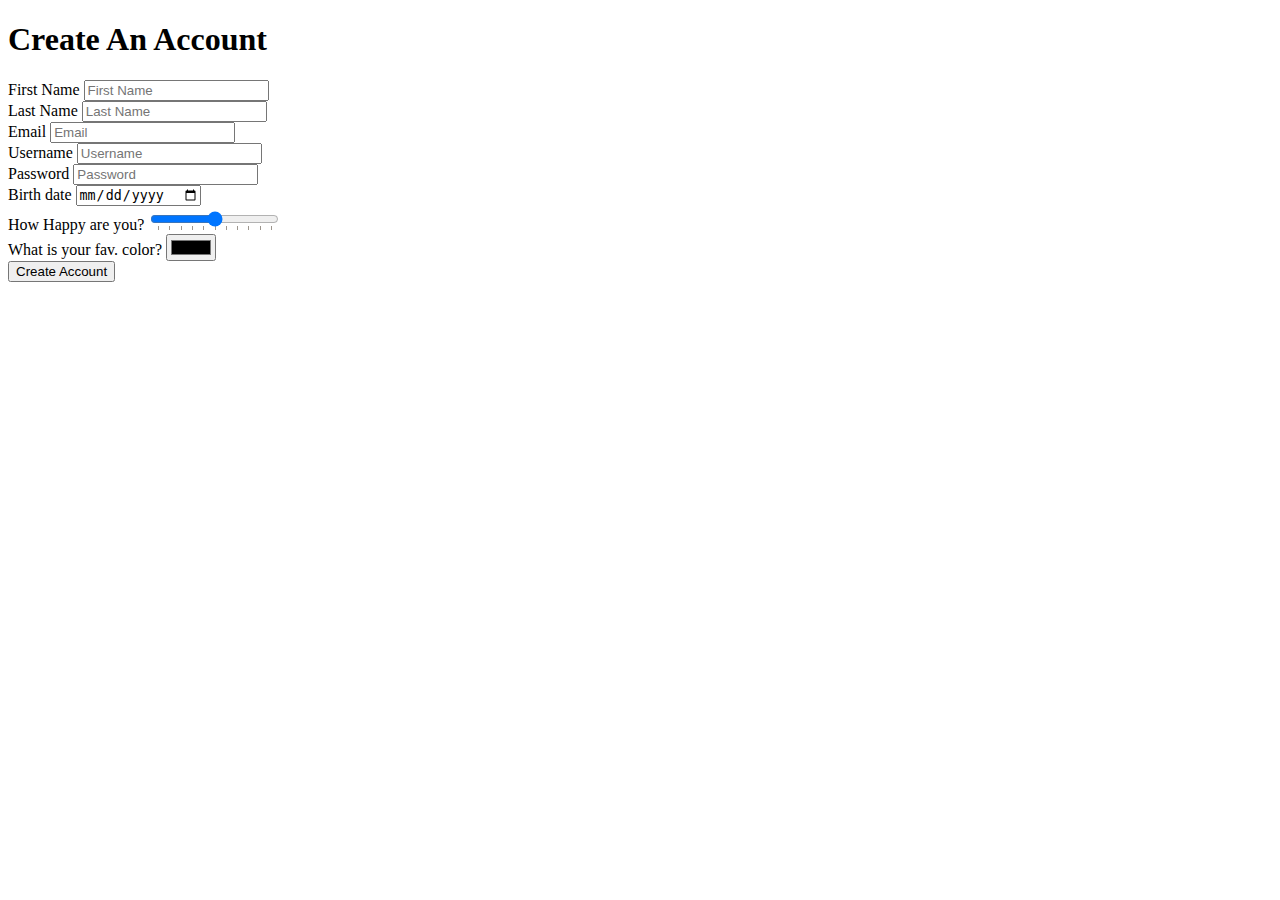
<file: kokoa-challenge.html>
<!DOCTYPE html>
<html lang="en">
  <head>
    <meta charset="UTF-8" />
    <meta http-equiv="X-UA-Compatible" content="IE=edge" />
    <meta name="viewport" content="width=device-width, initial-scale=1.0" />
    <title>Kokoa Challenge</title>
  </head>

  <body>
    <h1>Create An Account</h1>

    <form>
      <div>
        <label for="first">First Name</label>
        <input required placeholder="First Name" type="text" id="first" />
      </div>
      <div>
        <label for="last">Last Name</label>
        <input required placeholder="Last Name" type="text" id="last" />
      </div>

      <div>
        <label for="email">Email</label>
        <input required placeholder="Email" type="email" name="" id="email" />
      </div>

      <div>
        <label for="user">Username</label>
        <input required placeholder="Username" type="text" name="" id="user" />
      </div>

      <div>
        <label for="password">Password</label>
        <input
          required
          placeholder="Password"
          type="password"
          minlength="10"
          id="password"
        />
      </div>
      <div>
        <label for="birth">Birth date</label>
        <input required type="date" id="birth" />
      </div>

      <div>
        <label for="range">How Happy are you?</label>
        <input
          required
          type="range"
          list="tickmarks"
          min="0"
          max="10"
          id="range"
        />
        <datalist id="tickmarks">
          <option value="0"></option>
          <option value="1"></option>
          <option value="2"></option>
          <option value="3"></option>
          <option value="4"></option>
          <option value="5"></option>
          <option value="6"></option>
          <option value="7"></option>
          <option value="8"></option>
          <option value="9"></option>
          <option value="10"></option>
        </datalist>
      </div>

      <div>
        <label for="color"> What is your fav. color?</label>
        <input required type="color" id="color" />
      </div>
      <input type="submit" value="Create Account" name="" id="" />
    </form>
  </body>
</html>
</file>
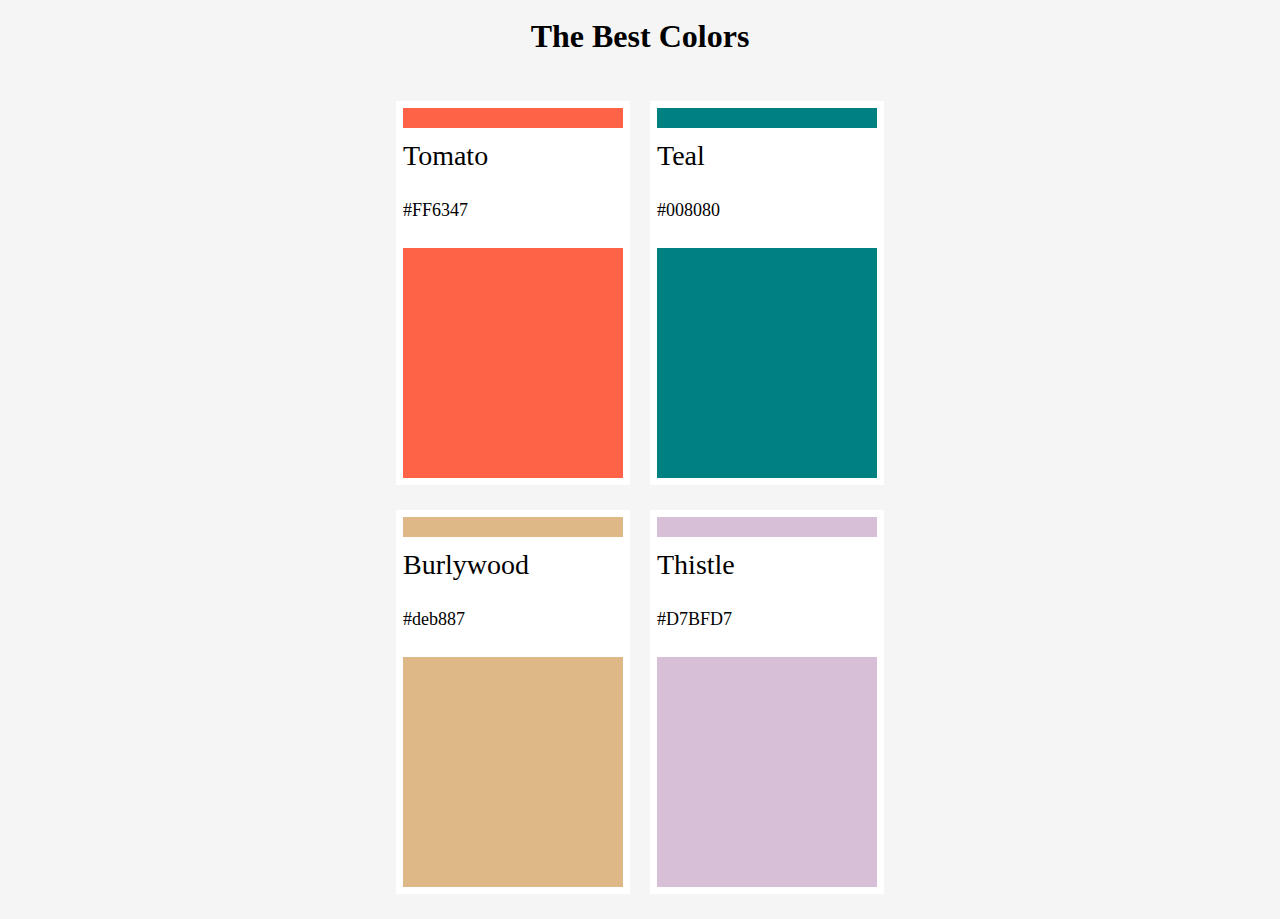
<file: kokoa-challenge/pratice.html>
<!DOCTYPE html>
<html lang="en">
  <head>
    <link rel="stylesheet" href="practice.css" />
    <meta charset="UTF-8" />
    <meta http-equiv="X-UA-Compatible" content="IE=edge" />
    <meta name="viewport" content="width=device-width, initial-scale=1.0" />
    <title>Document</title>
  </head>
  <body>
    <h1>The Best Colors</h1>

    <div class="box">
      <div class="first-block">
        <div class="first-block__box">
          <div class="content">
            <span>Tomato</span>
            <span>#FF6347</span>
          </div>
        </div>
        <div class="first-block__box">
          <div class="content">
            <span>Burlywood</span>
            <span>#deb887</span>
          </div>
        </div>
      </div>

      <div class="second-block">
        <div class="second-block__box">
          <div class="content">
            <span>Teal</span>
            <span>#008080</span>
          </div>
        </div>
        <div class="second-block__box">
          <div class="content">
            <span>Thistle</span>
            <span>#D7BFD7</span>
          </div>
        </div>
      </div>
    </div>
  </body>
</html>
</file>
<file: kokoa-challenge/practice.css>
body {
  background-color: #f5f5f5;
  display: flex;
  justify-content: center;
  align-items: center;
  flex-direction: column;
  height: 100vh;
}

.box {
  width: 100%;
  display: flex;
  flex-wrap: wrap;
  justify-content: center;
  align-items: center;
}

.first-block__box,
.second-block__box {
  width: 220px;
  height: 370px;
  border: 7px solid white;
  margin: 25px 10px;
  position: relative;
}

.first-block__box:first-child {
  background-color: #ff6347;
}

.first-block__box:last-child {
  background-color: #deb887;
}

.second-block__box:first-child {
  background-color: #008080;
}

.second-block__box:last-child {
  background-color: #d7bfd7;
}
span {
  display: flex;
  font-size: 28px;
  align-items: center;
  height: 55px;
}

span:last-child {
  font-size: 18px;
}

.content {
  background-color: white;
  position: absolute;
  width: 220px;
  height: 120px;
  top: 20px;
}
</file>
